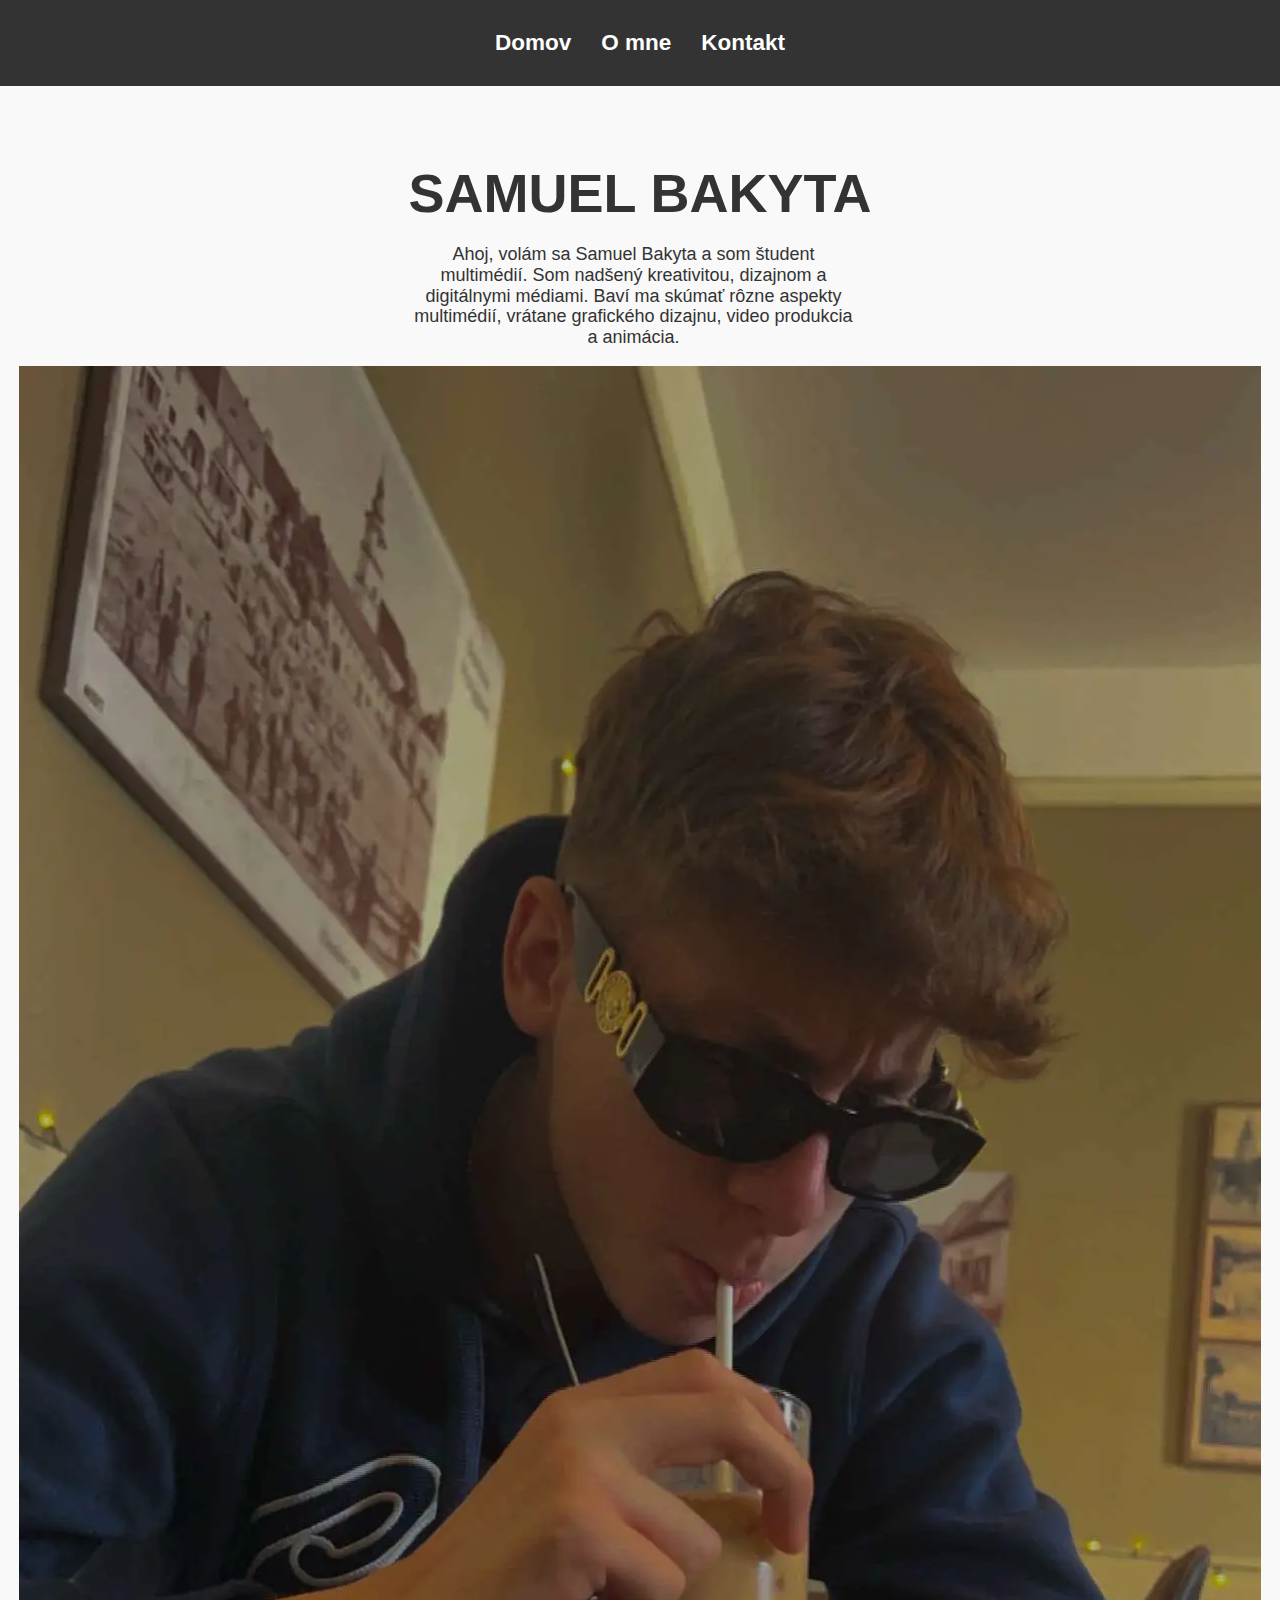
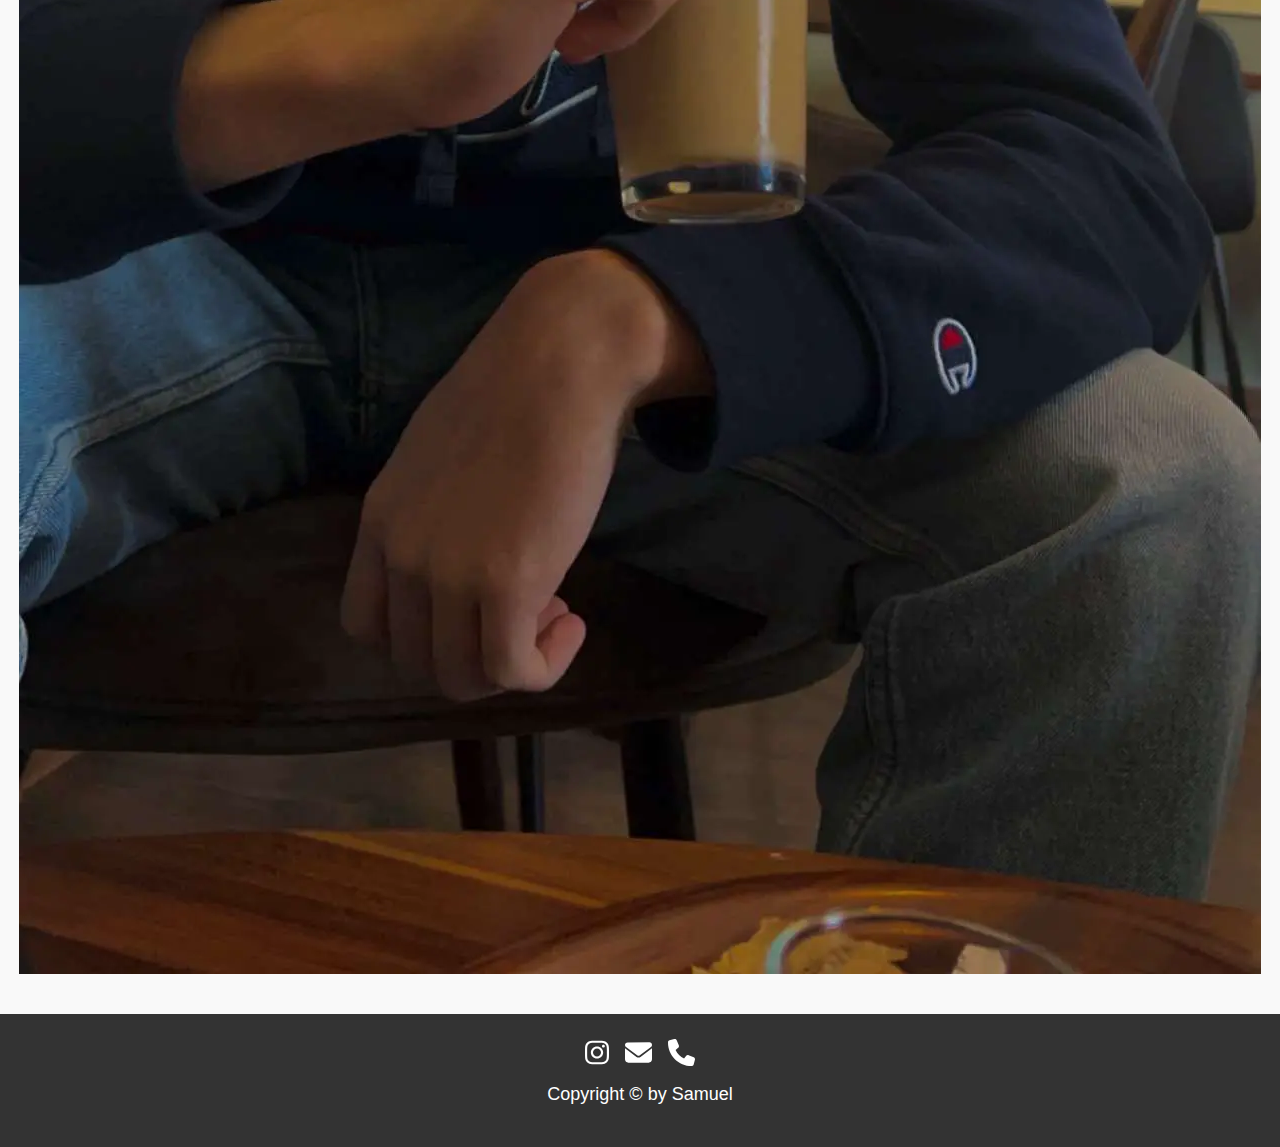
<file: index.html>
<!DOCTYPE html>
<html lang="sk">
    <head>
        <meta charset="UTF-8">
        <title>Domov</title>
        <link rel="stylesheet" href="style.css">
        <link rel="stylesheet" href="normalize.css">
        <link href="https://fonts.googleapis.com/css2?family=Playfair+Display&family=Roboto&display=swap" rel="stylesheet">
        <meta name="viewport" content="width=device-width, initial-scale=1.0">
    </head>

    <body>
        <nav>
            <a href="index.html">Domov</a>
            <a href="o-mne.html">O mne</a>
            <a href="kontakt.html">Kontakt</a>
        </nav>

        <div class="index">
            <div class="welcome-text">
                <h1>Samuel Bakyta</h1>
                <p>Ahoj, volám sa Samuel Bakyta a som študent multimédií.
                    Som nadšený kreativitou, dizajnom a digitálnymi médiami.
                    Baví ma skúmať rôzne aspekty multimédií, vrátane grafického dizajnu,
                    video produkcia a animácia.
                </p>
            </div>
            <img src="./ja.webp" alt="Bakyta">
        </div>
        

        <footer class="footer">
            <div class="footericons">
                <a class="footericon-link" href="https://www.instagram.com/samo13879/" target="_blank">
                    <img class="footericon" src="insta.svg" alt="Instagram">
                </a>
                <a class="footericon-link" href="mailto:samuelbakyta16@gmail.com">
                    <img class="footericon" src="gmail.svg" alt="Gmail">
                </a>
                <a class="footericon-link" href="tel:+421915450403">
                    <img class="footericon" src="telefonjakchlap.svg" alt="Telefon">
                </a>
            </div>
            <p class="footercopyright">Copyright © by Samuel</p>
        </footer>
    </body>
</html>
</file>
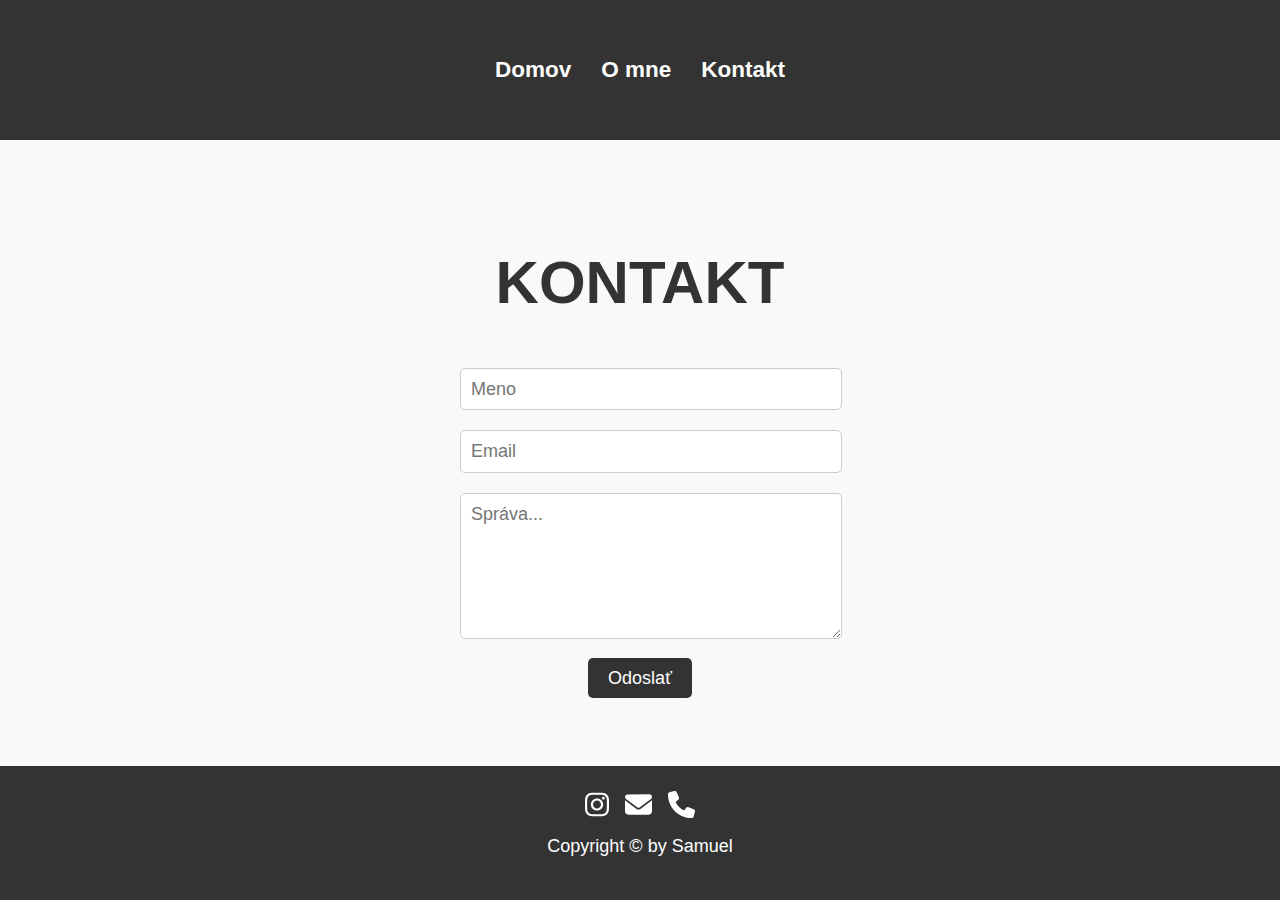
<file: kontakt.html>
<!DOCTYPE html>
<html lang="sk">
    <head>
        <meta charset="UTF-8">
        <title>Kontakt</title>
        <link rel="stylesheet" href="style.css">
        <link rel="stylesheet" href="normalize.css">
        <link href="https://fonts.googleapis.com/css2?family=Playfair+Display&family=Roboto&display=swap" rel="stylesheet">
        <meta name="viewport" content="width=device-width, initial-scale=1.0">
    </head>

    <body>
        <nav>
            <a href="index.html">Domov</a>
            <a href="o-mne.html">O mne</a>
            <a href="kontakt.html">Kontakt</a>
        </nav>

        <div class="contact">
            <h1>KONTAKT</h1>
            <form>
                <input type="text" placeholder="Meno">
                <input type="email" placeholder="Email">
                <textarea rows="6" placeholder="Správa..."></textarea>
                <br/>
                <button type="submit">Odoslať</button>
            </form>
        </div>
   

        <footer class="footer">
            <div class="footericons">
                <a class="footericon-link" href="https://www.instagram.com/samo13879/" target="_blank">
                    <img class="footericon" src="insta.svg" alt="Instagram">
                </a>
                <a class="footericon-link" href="mailto:samuelbakyta16@gmail.com">
                    <img class="footericon" src="gmail.svg" alt="Gmail">
                </a>
                <a class="footericon-link" href="tel:+421915450403">
                    <img class="footericon" src="telefonjakchlap.svg" alt="Telefon">
                </a>
            </div>
            <p class="footercopyright">Copyright © by Samuel</p>
        </footer>
    </body>
</html>
</file>
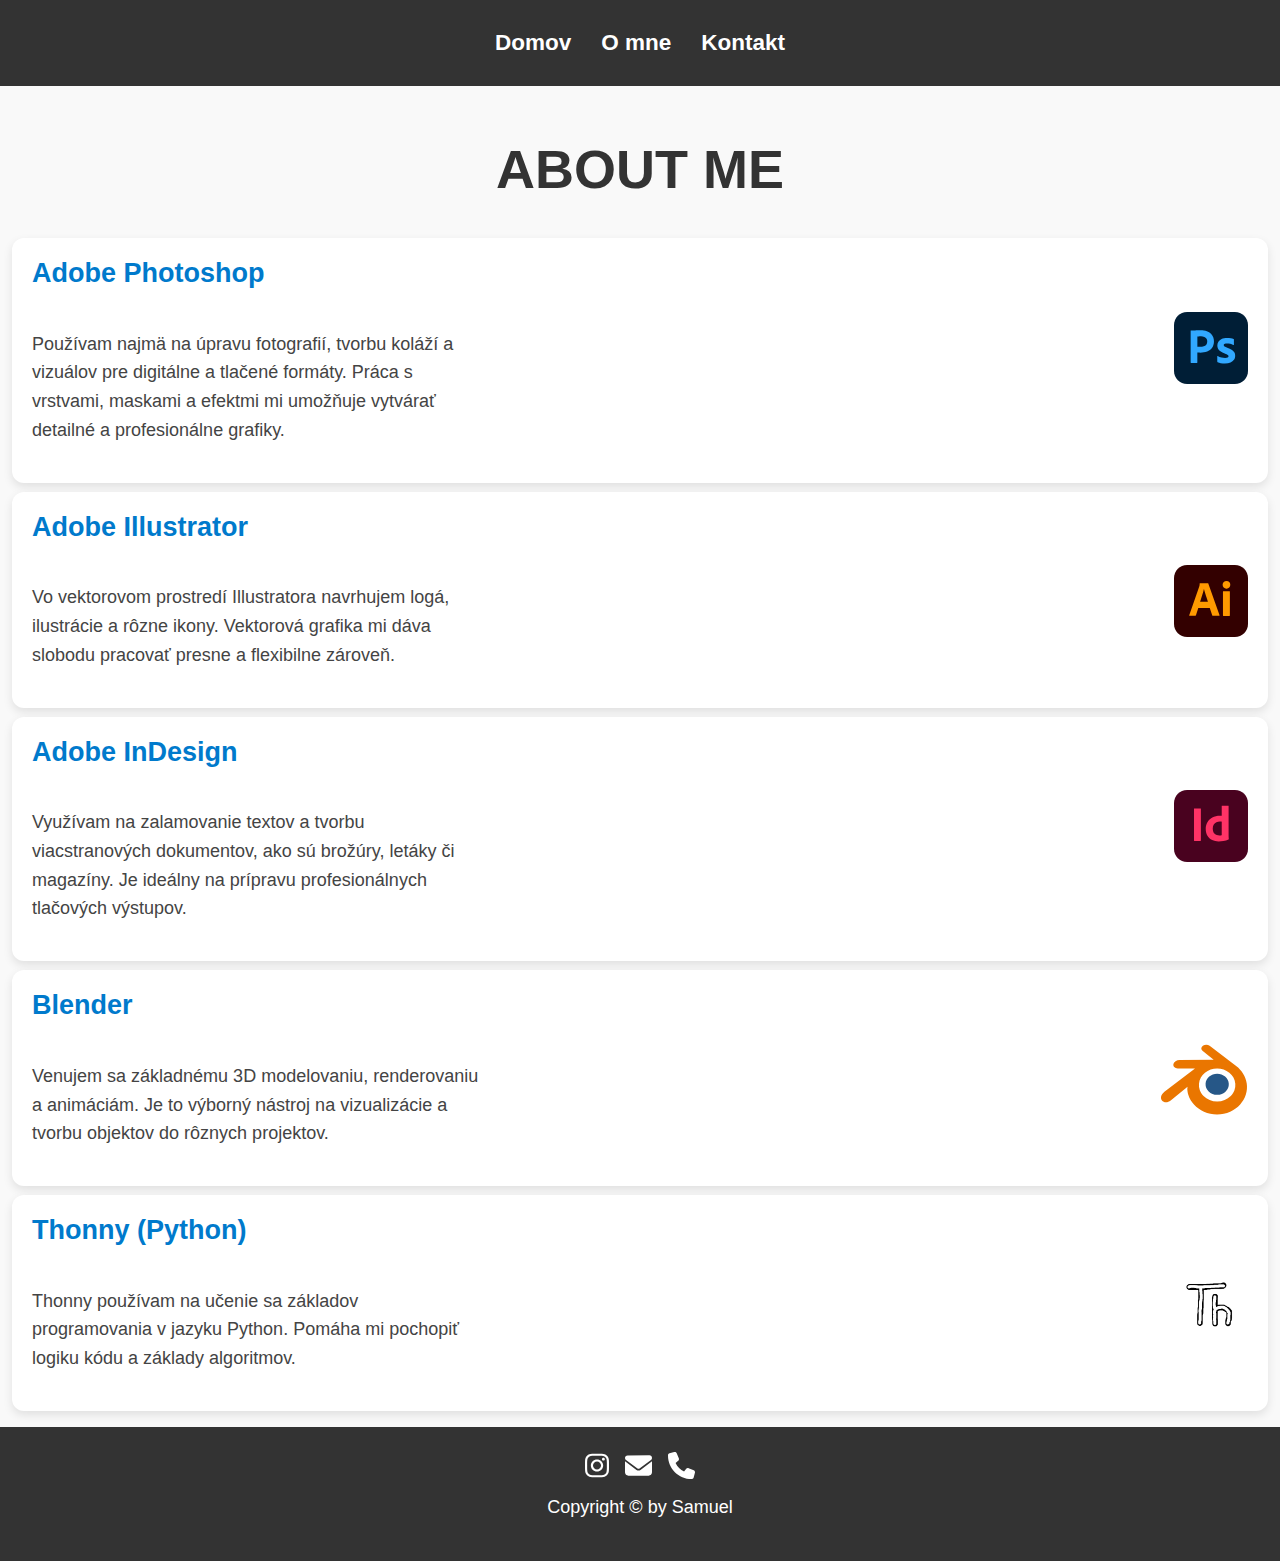
<file: o-mne.html>
<!DOCTYPE html>
<html lang="sk">
    <head>
        <meta charset="UTF-8">
        <title>O mne</title>
        <link rel="stylesheet" href="style.css">
        <link rel="stylesheet" href="normalize.css">
        <link href="https://fonts.googleapis.com/css2?family=Playfair+Display&family=Roboto&display=swap" rel="stylesheet">
        <meta name="viewport" content="width=device-width, initial-scale=1.0">
    </head>

    <body>
        <nav>
            <a href="index.html">Domov</a>
            <a href="o-mne.html">O mne</a>
            <a href="kontakt.html">Kontakt</a>
        </nav>

        <div class="container">
    <h1>ABOUT ME</h1>
<data value=""></data>
    <div class="card">
      <h2>Adobe Photoshop</h2>
      <div class="content">
        <p>Používam najmä na úpravu fotografií, tvorbu koláží a vizuálov pre digitálne a tlačené formáty. Práca s vrstvami, maskami a efektmi mi umožňuje vytvárať detailné a profesionálne grafiky.</p>
        <img src="./photoshop.svg" alt="Photoshop">
      </div>
    </div>

    <div class="card">
      <h2>Adobe Illustrator</h2>
      <div class="content">
        <p>Vo vektorovom prostredí Illustratora navrhujem logá, ilustrácie a rôzne ikony. Vektorová grafika mi dáva slobodu pracovať presne a flexibilne zároveň.</p>
        <img src="./illustator.svg" alt="Illustrator">
      </div>
    </div>

    <div class="card">
      <h2>Adobe InDesign</h2>
      <div class="content">
        <p>Využívam na zalamovanie textov a tvorbu viacstranových dokumentov, ako sú brožúry, letáky či magazíny. Je ideálny na prípravu profesionálnych tlačových výstupov.</p>
        <img src="./indesign.svg" alt="InDesign">
      </div>
    </div>

    <div class="card">
      <h2>Blender</h2>
      <div class="content">
        <p>Venujem sa základnému 3D modelovaniu, renderovaniu a animáciám. Je to výborný nástroj na vizualizácie a tvorbu objektov do rôznych projektov.</p>
        <img src="./blender.svg" alt="Blender">
      </div>
    </div>

    <div class="card">
      <h2>Thonny (Python)</h2>
      <div class="content">
        <p>Thonny používam na učenie sa základov programovania v jazyku Python. Pomáha mi pochopiť logiku kódu a základy algoritmov.</p>
        <img src="./thonny.webp" alt="Thonny">
      </div>
    </div>

  </div>
        <footer class="footer">
            <div class="footericons">
                <a class="footericon-link" href="https://www.instagram.com/samo13879/" target="_blank">
                    <img class="footericon" src="insta.svg" alt="Instagram">
                </a>
                <a class="footericon-link" href="mailto:samuelbakyta16@gmail.com">
                    <img class="footericon" src="gmail.svg" alt="Gmail">
                </a>
                <a class="footericon-link" href="tel:+421915450403">
                    <img class="footericon" src="telefonjakchlap.svg" alt="Telefon">
                </a>
            </div>
            <p class="footercopyright">Copyright © by Samuel</p>
        </footer>
    </body>
</html>
</file>
<file: style.css>
body {
    display: flex;
    flex-direction: column;
    justify-content: space-between;
    margin: 0;
    padding: 0;
    font-family: Arial, sans-serif;
    background-color: #f9f9f9;
    color: #333;
    height: 100dvh;
}

nav {
    display: flex;
    justify-content: center;
    align-items: center;
    flex-direction: row;
    background-color: #333;
    padding: 30px;
    text-align: center;
    height: 5rem;
}

nav a {
    color: white;
    margin: 0 15px;
    text-decoration: none;
    font-weight: bold;
    font-size: 2.5vh;
}

nav a:hover {
    text-decoration: underline;
}


.contact {
    position: relative;
    display: flex;
    flex-direction: column;
    align-items: center;
    justify-content: center;
    padding: 40px;
    text-align: center;
    font-size: 30px;
    height: auto;
}

.o-mne {
    position: relative;
    display: flex;
    flex-direction: column;
    align-items: left;
    justify-content: center;
    padding: 40px;
    text-align: center;
    font-size: 40px;
    height: auto;
}

.index{
    position: relative;
    display: flex;
    flex-direction: column;
    align-items: center;
    justify-content: center;
    padding: 40px;
    text-align: center;
    font-size: 30px;
    height: auto;
}

.index h1, .container h1 {
    font-size: 6vh;
    text-transform: uppercase;
    margin-bottom: 20px;
}

.container h2 {
    font-size: 3vh;
}

.index p, .container p {
    font-size: 2vh;
    max-width: 50vh;
}

.contact input,
.contact textarea {
    width: 100%;
    padding: 10px;
    margin: 10px 0;
    font-size: 2vh;
    border: 1px solid #ccc;
    border-radius: 5px;
}

.contact button {
    padding: 10px 20px;
    font-size: 2vh;
    background-color: #333;
    color: white;
    border: none;
    border-radius: 5px;
    cursor: pointer;
}

.contact button:hover {
    background-color: #555;
}

.footericons {
    display: flex;
    justify-content: center;
    gap: 1rem;
}

.footer {
    display: flex;
    justify-content: center;
    align-items: center;
    flex-direction: column;
    height: auto;
    background-color: #333;
    padding: 25px 0;
}

.footericon {
    height: 3vh;
    filter: invert(1);
}

.footericon-link {
    display: flex;
    text-decoration: none;
}

.footercopyright {
    font-size: 2vh;
    color: white;
}

form {
    max-width: 40vh;
}

.card {
  background-color: #fff;
  padding: 20px;
  border-radius: 12px;
  box-shadow: 0 4px 10px rgba(0, 0, 0, 0.1);
  width: 100%;
}

.card h2 {
  margin-top: 0;
  color: #007acc;
}

.card p {
  color: #444;
  line-height: 1.6;
}

.card .content {
    display: flex;
    flex-direction: row;
    justify-content: space-between;
}

.card .content img {
    height: 8vh;
}

.container {
    display: flex;
    flex-direction: column;
    align-items: center;
    font-size: 25px;
    margin: 1rem 2rem;
    gap: 1vh;
}
</file>
